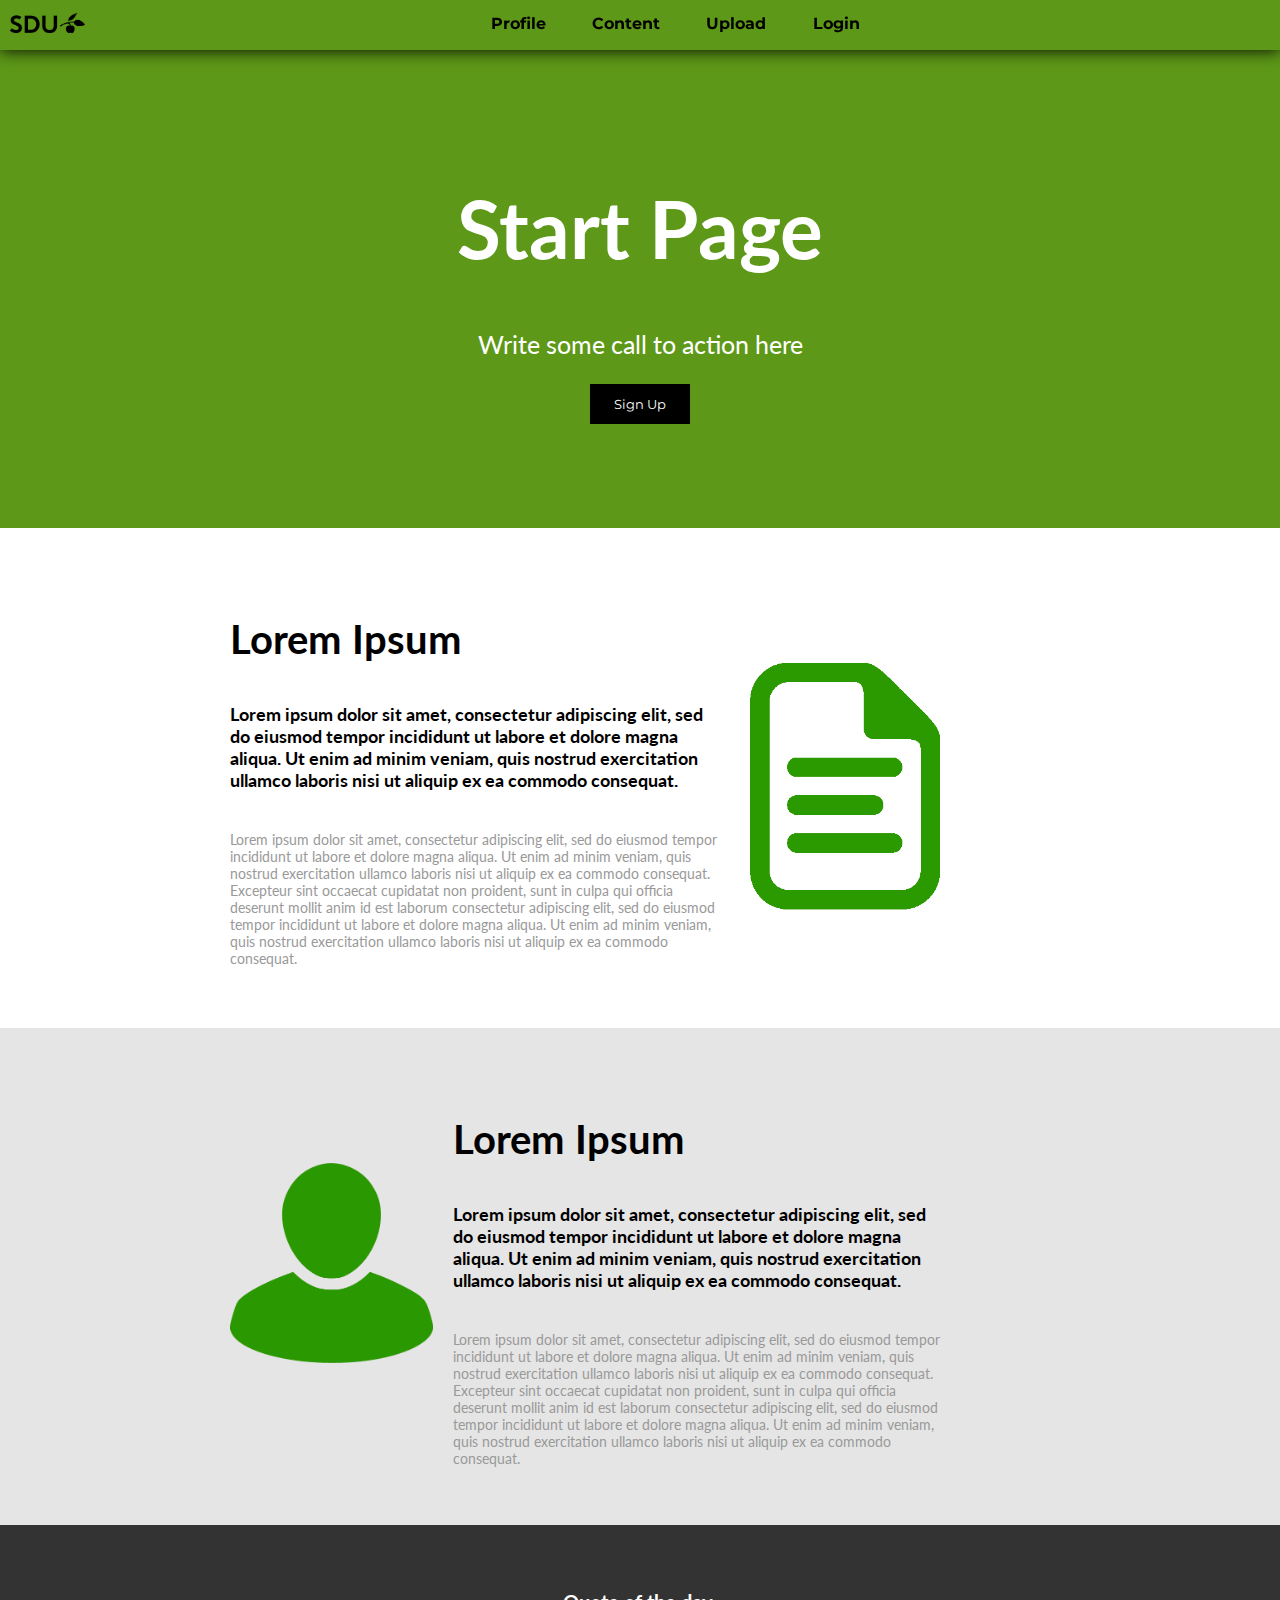
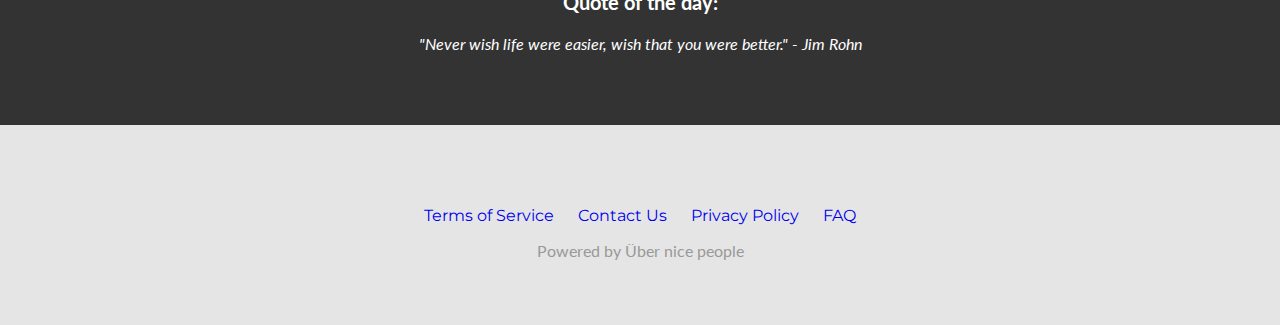
<file: index.html>
<!DOCTYPE html>
<html>
    <head>
        <title>Front page</title>
        <meta charset="UTF-8" />
        <link rel="stylesheet" href="css/stylesheet.css">
		<link rel="stylesheet" href="css/indexStylesheet.css">
        <link rel="stylesheet" href="https://fonts.googleapis.com/css?family=Lato">
        <link rel="stylesheet" href="https://fonts.googleapis.com/css?family=Montserrat">
    </head>
    <body>
       <div id="navBar">
       		<a href="index.html ">
       			<img id="sduLogo" src="img/SDU_BLACK_RGB_png.png" />
       		</a>
       		<div class="navBarLinks">
       			<a href="profile.html" class="homeLink">Profile</a>
       			<a href="content.html" class="ContentLink">Content</a>
       			<a href="upload.html" class="uploadLink">Upload</a>
       			<a href="login.html" class="loginLink">Login</a>
       		</div>
       </div>
       <div class="introduction">
       		<header class="frontPageHeader">
       			<h1 id="frontPageIntro">Start Page</h1>
       			<p id="frontPageParagaph">Write some call to action here</p>
       			<button id="signUpButton">Sign Up</button>
       		</header>
       </div>
       <div class="contentContainer">
       		<div class="contentWhite">
       			<div class="firstText">
       				<h1 class="contentHeader">Lorem Ipsum</h1>
       				<h5 class="contentTextBlack">Lorem ipsum dolor sit amet, consectetur adipiscing elit, sed do eiusmod tempor incididunt ut labore et dolore magna aliqua. 
       										Ut enim ad minim veniam, quis nostrud exercitation ullamco laboris nisi ut aliquip ex ea commodo consequat.</h5>
       					<p class="contentTextGrey">Lorem ipsum dolor sit amet, consectetur adipiscing elit, sed do eiusmod tempor incididunt ut labore et dolore magna aliqua. 
       										Ut enim ad minim veniam, quis nostrud exercitation ullamco laboris nisi ut aliquip ex ea commodo consequat. Excepteur sint
        									occaecat cupidatat non proident, sunt in culpa qui officia deserunt mollit anim id est laborum consectetur adipiscing elit, sed do eiusmod tempor incididunt ut labore 
        									et dolore magna aliqua. Ut enim ad minim veniam, quis nostrud exercitation ullamco
        									laboris nisi ut aliquip ex ea commodo consequat.</p>
       			</div>
       			<div class="firstImg">
       				<img id="firstFrontPageImg" src="img/SemesterProjektFileIMG.png" />
       			</div>
       		</div>
       </div>
       
       <div class="contentContainer2">
       		<div class="contentGrey">
       			<div class="firstImg">
       				<img id="secondFrontPageImg" src="img/SemesterProjektProfileIMG.png" />
       			</div>
       			<div class="secondText">
       				<h1 class="contentHeader">Lorem Ipsum</h1>
       				<h5 class="contentTextBlack">Lorem ipsum dolor sit amet, consectetur adipiscing elit, sed do eiusmod tempor incididunt ut labore et dolore magna aliqua. 
       										Ut enim ad minim veniam, quis nostrud exercitation ullamco laboris nisi ut aliquip ex ea commodo consequat.</h5>
       					<p class="contentTextGrey">Lorem ipsum dolor sit amet, consectetur adipiscing elit, sed do eiusmod tempor incididunt ut labore et dolore magna aliqua. 
       										Ut enim ad minim veniam, quis nostrud exercitation ullamco laboris nisi ut aliquip ex ea commodo consequat. Excepteur sint
        									occaecat cupidatat non proident, sunt in culpa qui officia deserunt mollit anim id est laborum consectetur adipiscing elit, sed do eiusmod tempor incididunt ut labore 
        									et dolore magna aliqua. Ut enim ad minim veniam, quis nostrud exercitation ullamco
        									laboris nisi ut aliquip ex ea commodo consequat.</p>
       			</div>
       		</div>
       </div>
       
       <div class="fillerContentContainer">
       		<h3 class="question">Quote of the day:</h3>
       		<p class="answer">"Never wish life were easier, wish that you were better." - Jim Rohn</p>
       </div>
       <div class="footerOutro">
       		<footer id="footer" class="indexClass">
       			<a href="#" id="footerLink1">Terms of Service</a>
       			<a href="#" id="footerLink2">Contact Us</a>
       			<a href="#" id="footerLink3">Privacy Policy</a>
       			<a href="#" id="footerLink4">FAQ</a>
       			<div class="poweredBY">
       				<p class="poweredBY2">Powered by Über nice people</p>
       			</div>
       		</footer>
       </div>
    </body>
</html>
</file>
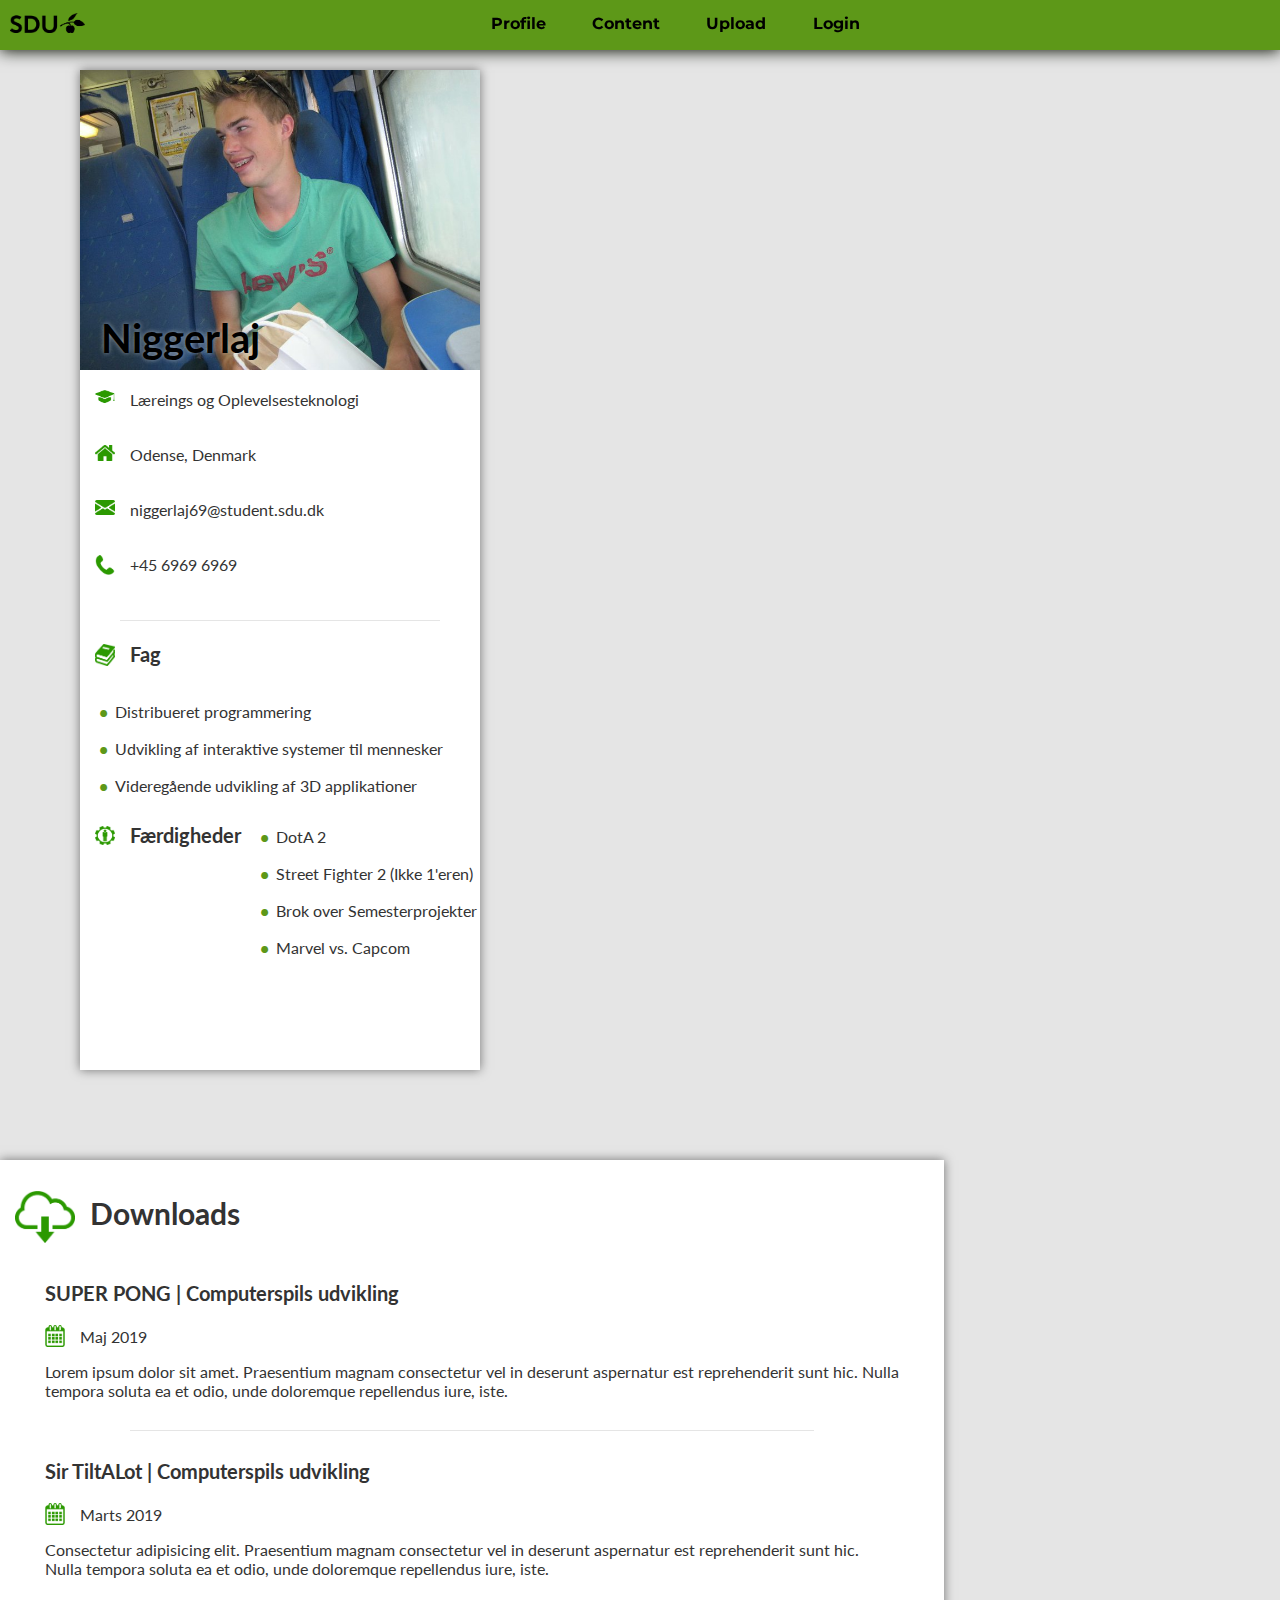
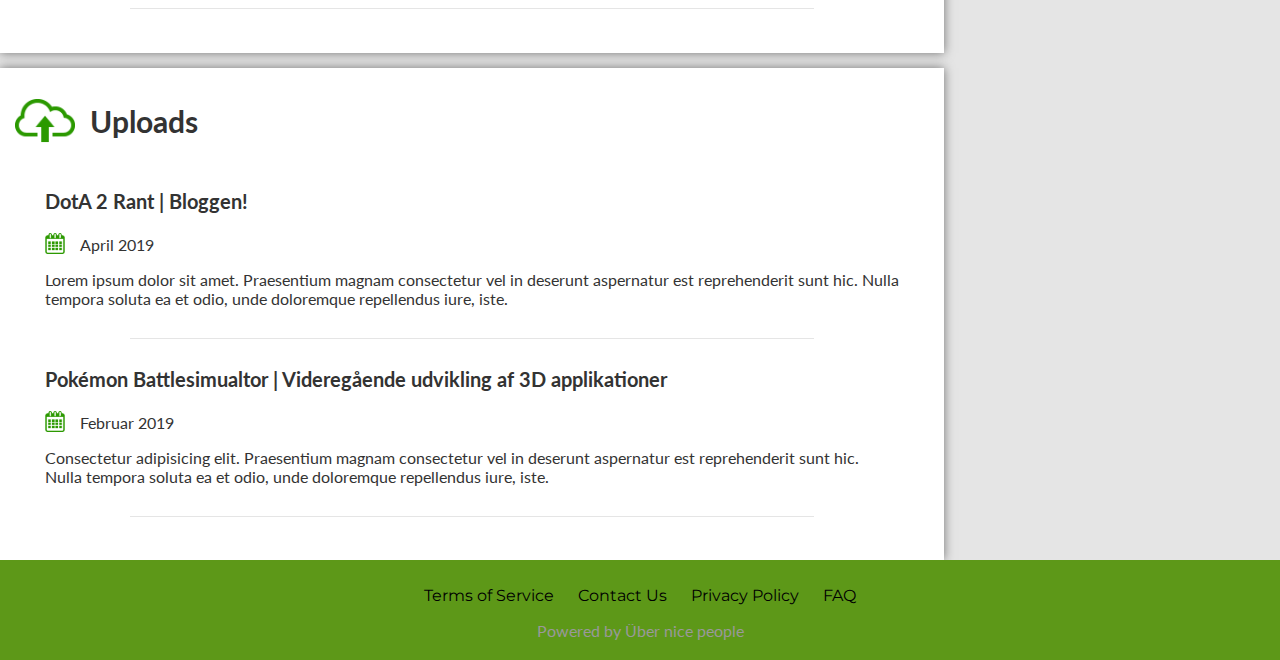
<file: profile.html>
<!DOCTYPE html>
<html>
    <head>
        <title>Profile page</title>
        <meta charset="UTF-8" />
		<link rel="stylesheet" href="css/stylesheet.css">
        <link rel="stylesheet" href="css/profileStylesheet.css">
        <link rel="stylesheet" href="https://fonts.googleapis.com/css?family=Lato">
        <link rel="stylesheet" href="https://fonts.googleapis.com/css?family=Montserrat">
    </head>
    <body>
    	<div id="navBar">
       		<a href="index.html ">
       			<img id="sduLogo" src="img/SDU_BLACK_RGB_png.png" />
       		</a>
       		<div class="navBarLinks">
       			<a href="profile.html" class="homeLink">Profile</a>
       			<a href="content.html" class="ContentLink">Content</a>
       			<a href="upload.html" class="uploadLink">Upload</a>
       			<a href="login.html" class="loginLink">Login</a>
       		</div>
    	</div>
    	
    	<div id="descriptionContainer">
    		<div class="description">
    			<div class="profileImageContainer">
    				<img class="profileImage" src="img/Nikkerlaj.jpg" />
    				<h3 class="profileImageName">Niggerlaj</h3>
    			</div>
    			<div class="profileDetails">
    				<div class="detailBlock">
    					<img class="detailIcon" src="img/UddannelseIcon.png"/>
    					<p class="detailText">Læreings og Oplevelsesteknologi</p>
    				</div>
    				<div class="detailBlock">
    					<img class="detailIcon" src="img/HouseIcon.png"/>
    					<p class="detailText">Odense, Denmark</p>
    				</div>
    				<div class="detailBlock">
    					<img class="detailIcon" src="img/MailIcon.png"/>
    					<p class="detailText">niggerlaj69@student.sdu.dk</p>
    				</div>
    				<div class="detailBlock">
    					<img class="detailIcon" src="img/PhoneIcon.png"/>
    					<p class="detailText">+45 6969 6969</p>
    				</div>
    			</div>
    		</div>
    		
    		<hr id="descriptionLine"/>
    		
    		<div class="subjectsContainer">
    			<img class="descriptionIcon" src="img/BookIcon.png"/>
    			<p class="subjectsText">Fag</p>
    			<ul class="subjectsList">
    				<li>Distribueret programmering</li>
    				<br />
    				<li>Udvikling af interaktive systemer til mennesker</li>
    				<br />
    				<li>Videregående udvikling af 3D applikationer</li>
    			</ul>
    			
    		</div>
    		<div class="skillsContainer">
    			<img class="descriptionIcon" src="img/FærdighederIcon.png"/>
    			<p class="subjectsText">Færdigheder</p>
    			<ul class="subjectsList">
    				<li>DotA 2</li>
    				<br />
    				<li>Street Fighter 2 (Ikke 1'eren)</li>
    				<br />
    				<li>Brok over Semesterprojekter</li>
    				<br />
    				<li>Marvel vs. Capcom</li>
    			</ul>
    		</div>
    	</div>
    	
    	<div class="downloads">
    		<img class="contentIMG" src="img/DownloadIcon.png"/>
    		<p class="contentHeadline">Downloads</p>
    		<div class="biggerContentBox">
    			<div class="contentBox">
    				<p class="contentTitle">SUPER PONG | Computerspils udvikling</p>
    				<img class="calenderIMG" src="img/CalenderIcon.png"/>
    				<p class="date"> Maj 2019</p>
    				<p class="contentDescription">Lorem ipsum dolor sit amet. Praesentium magnam consectetur vel in deserunt aspernatur est 
    					reprehenderit sunt hic. Nulla tempora soluta ea et odio, unde doloremque repellendus iure, iste.</p>
    				<hr class="contentLine" />
    			</div>
    			<div class="contentBox">
    				<p class="contentTitle">Sir TiltALot | Computerspils udvikling</p>
    				<img class="calenderIMG" src="img/CalenderIcon.png"/>
    				<p class="date"> Marts 2019</p>
    				<p class="contentDescription">Consectetur adipisicing elit. Praesentium magnam consectetur vel in deserunt aspernatur est 
    					reprehenderit sunt hic. Nulla tempora soluta ea et odio, unde doloremque repellendus iure, iste.</p>
    				<hr class="contentLine" />
    			</div>
    			<div class="contentBox">
    				<p class="contentTitle">Pac Man | Computerspils udvikling</p>
    				<img class="calenderIMG" src="img/CalenderIcon.png"/>
    				<p class="date"> November 2018</p>
    				<p class="contentDescription">Lorem ipsum dolor sit amet, consectetur adipisicing elit.</p>
    				<hr class="contentLine" />
    			</div>
    		</div>
    	</div>
    	<div class="uploads">
    		<img class="contentIMG" src="img/UploadIcon.png"/>
    		<p class="contentHeadline">Uploads</p>
    		<div class="biggerContentBox">
    			<div class="contentBox">
    				<p class="contentTitle">DotA 2 Rant | Bloggen!</p>
    				<img class="calenderIMG" src="img/CalenderIcon.png"/>
    				<p class="date"> April 2019</p>
    				<p class="contentDescription">Lorem ipsum dolor sit amet. Praesentium magnam consectetur vel in deserunt aspernatur est 
    					reprehenderit sunt hic. Nulla tempora soluta ea et odio, unde doloremque repellendus iure, iste.</p>
    				<hr class="contentLine" />
    			</div>
    			<div class="contentBox">
    				<p class="contentTitle">Pokémon Battlesimualtor | Videregående udvikling af 3D applikationer</p>
    				<img class="calenderIMG" src="img/CalenderIcon.png"/>
    				<p class="date"> Februar 2019</p>
    				<p class="contentDescription">Consectetur adipisicing elit. Praesentium magnam consectetur vel in deserunt aspernatur est 
    					reprehenderit sunt hic. Nulla tempora soluta ea et odio, unde doloremque repellendus iure, iste.</p>
    				<hr class="contentLine" />
    			</div>
    			<div class="contentBox">
    				<p class="contentTitle">Platform Runner | Spil programmering</p>
    				<img class="calenderIMG" src="img/CalenderIcon.png"/>
    				<p class="date"> December 2018</p>
    				<p class="contentDescription">Lorem ipsum dolor sit amet, consectetur adipisicing elit.</p>
    				<hr class="contentLine" />
    			</div>
    		</div>
    	</div>
    	
    	<div class="footerOutro">
       		<footer id="footer" class="profileClass">
       			<a href="#" id="footerLink1">Terms of Service</a>
       			<a href="#" id="footerLink2">Contact Us</a>
       			<a href="#" id="footerLink3">Privacy Policy</a>
       			<a href="#" id="footerLink4">FAQ</a>
       			<div class="poweredBY">
       				<p class="poweredBY2">Powered by Über nice people</p>
       			</div>
       		</footer>
       </div>
    	
    </body>
</html>
</file>
<file: css/stylesheet.css>
/*
Main Stylesheet is for shared variables?
*/

h1, h2, h3, h4, h5, h6, p{
	font-family: "Lato", sans-serif;
}
button, a{
	font-family: "Montserrat", sans-serif;
}

body {
	min-height: 100vh;
	padding: 0;
	margin: 0;
}


/*
Clear is for correcting possible float:; visual artifacts
*/

.clear {
  clear: both;
}

/*
NAVIGATION BAR
*/

#navBar {
	position: fixed;
	z-index: 1;
	width: 100%;
	height: 50px;
	top: 0;
	background-color: #5d9818;
	box-shadow: 0px 1px 15px #090f02;
}

#sduLogo{
	height: 20px;
	float: left;
	margin-top: 13px;
	margin-left: 10px;
}

.navBarLinks{
	text-align: center;
	display:block;
	margin: auto;
	padding: 14px;
}

.navBarLinks a{
	height: 100%;
	padding: 14px 2% 17px 2%;
	margin: -4px;
	color: #000000;
	background-color: #5d9818;
	text-decoration: none;
	font-weight: bold;
}
.navBarLinks a:hover{
	background-color: #afd775;
}

.navBarLinks a:visited{
	color: #000000;
}
.navBarLinks a:active{
	background-color: #6da22f;
}


#dummyNavBar { /* to push all elements down so the navbar dont cover them up*/
	width: 100%;
	height: 55px;	
}


/*
CONTENT mostly uniq so empty
*/

/*
footer
*/

#dummyFooter { /* to push all elements down so the footer dont cover them up*/
	width: 100%;
	height: 200px;	
}

.footerOutro{
	background-color: #E5E5E5;
	width: 100%;
	height: 200px;
	text-align: center;
}

#footer{
	padding-top: 80px;
}

.profileClass {
	padding-top: 25px !important;
}

#footer a{
	vertical-align: middle;
	margin-left: 10px;
	margin-right: 10px;
	text-decoration: none;
}
#footer a:hover{
	text-decoration:underline;
}
#footer a:visited{
	color: #000000;
}

.poweredBY2{
	font-family: "Lato", sans-serif;
	color:#999999
}
</file>
<file: css/indexStylesheet.css>
.frontPageHeader{
	padding: 126px 16px;
	text-align: center;
	background-color: #5d9818;
	margin: 0;
}
#frontPageIntro {
	color: #ffffff;
	font-size: 80px;
}
#frontPageParagaph{
	color: #ffffff;
	font-size: 25px;
}
#signUpButton{
	background-color: #000000;
	color: #ffffff;
	border: none;
	height: 40px;
	width: 100px;
}
#signUpButton:hover{
	background-color: #323232;
}
#signUpButton:focus{
	outline: 0;
}
#signUpButton:active{
	background-color: #191919;
}

.contentContainer{
	width: 100%;
	height: 400px;
	background-color: #FFFFFF;
	margin-top: -22px;
}
.contentContainer2{
	width: 100%;
	height: 400px;
	margin-top: 100px;
	padding-bottom: 100px;
	background-color: #e5e5e5;
}
.contentWhite{
	padding-top: 60px;
	margin-left: 18%;
	margin-right: 18%;
	width: 64%;
}
.contentGrey{
	padding-top: 60px;
	margin-left: 18%;
	margin-right: 18%;
	width: 64%;
}
.firstText{
	width:60%;
	float: left;
}
.secondText{
	width: 60%;
	float: left;
}
.contentHeader{
	font-size: 40px;
}

.contentTextBlack{
	font-size: 18px;
	padding-top: 10px;
	padding-bottom: 10px;
}
.contentTextGrey{
	font-size: 14px;
	color: #999999;
}

#firstFrontPageImg{
	float: left;
	padding-top: 75px;
	height: 250px;
}
#secondFrontPageImg{
	float: left;
	padding-top: 75px;
	padding-right: 20px;
	height: 200px;
}
.fillerContentContainer{
	text-align: center;
	margin-top: -23px;
	background-color: #333333;
	width: 100%;
	height: 200px;
}
.question{
	font-weight: bold;
	color: #ffffff;
	font-size: 20px;
	padding-top: 65px;
}
.answer{
	font-style: italic;
	color: #ffffff;
	padding-bottom: 10px;
}
</file>
<file: css/profileStylesheet.css>
body {
	background-color:#e5e5e5;
}
li{
	font-family: "Lato", sans-serif;
}

.navBar {
	position: fixed;
	z-index: 1;
	width: 100%;
	height: 50px;
	top: 0;	
	background-color: #5d9818;
	box-shadow: 0px 1px 15px #090f02;
}

/*
CONTENT
*/

ul {
  list-style: none; /* Remove default bullets */
}

ul li:before {
  content: "\2022";  /* Add content: \2022 is the CSS Code/unicode for a bullet */
  color: #5D9818; /* Change the color */
  font-weight: bold; /* If you want it to be bold */
  display: inline-block; /* Needed to add space between the bullet and the text */ 
  width: 1em; /* Also needed for space (tweak if needed) */
  margin-left: -1em; /* Also needed for space (tweak if needed) */
}
/* width */
.biggerContentBox::-webkit-scrollbar {
  width: 10px;
}
 
/* Handle */
.biggerContentBox::-webkit-scrollbar-thumb {
  background: #E5E5E5; 
  border-radius: 10px;
}

/* Handle on hover */
.biggerContentBox::-webkit-scrollbar-thumb:hover {
  background: #b2b2b2; 
}


#descriptionContainer{
	float: left;
	width: 400px;
	height: 1000px;
	margin-left: 80px;
	margin-top: 70px;
	margin-bottom: 20px;
	margin-right: 15px;
	background-color: #ffffff;
	box-shadow: 0px 0px 10px 0px rgba(0,0,0,0.5);
}
.profileImageContainer{
	width: 400px;
	height: 300px;
	text-align: center;
}
.profileImage{
	width: 400px;
}
.profileImageName{
	position: relative;
	bottom: 100px;
	left: -100px;
	font-size: 40px;
	text-shadow: 0px 0px 5px rgba(255,255,255,0.5);
}
.detailBlock{
	display:block;
	float:left;
}
.detailIcon{
	float: left;
	width: 20px;
	margin-left: 15px;
	margin-right: 15px;
	margin-top: 20px;
}
.detailText{
	float: left;
	padding-top: 4px;
	color:#333333;
}
#descriptionLine{
	margin-top: 250px;
	width: 80%;
	border: 0;
	background-color:#E5E5E5;
	height: 1px;
}
.descriptionIcon{
	float: left;
	width: 20px;
	margin-left: 15px;
	margin-right: 15px;
	margin-top: 15px;
}
.subjectsText{
	float: left;
	margin-top: 12.5px;
	font-size: 20px;
	font-weight: bold;
	color:#333333;
}
.subjectsList{
	float: left;
	margin-left: -5px;
}
.subjectsList li{
	color:#333333;
}
.uploads{
	float: left;
	margin-top: 15px;
	width: 944px;
	top: 0;
	height: 492.5px;
	background-color: #FFFFFF;
	box-shadow: 0px 0px 10px 0px rgba(0,0,0,0.5);
}
.downloads{
	float: left;
	width: 944px;
	margin-top: 70px;
	height: 492.5px;
	background-color: #FFFFFF;
	box-shadow: 0px 0px 10px 0px rgba(0,0,0,0.5);
}
.contentIMG{
	float: left;
	width: 60px;
	margin-left: 15px;
	margin-right: 15px;
	margin-top: 30px;
}
.contentHeadline{
	float: left;
	font-size: 30px;
	padding-top: 5px;
	font-weight: bold;
	color:#333333;
}
.biggerContentBox{
	margin-left: 45px;
	width: 854px;
	height: 365px;
	overflow-y: scroll;
}
.contentBox{
	float: left;
}
.contentTitle{
	float: left;
	font-size: 20px;
	font-weight: bold;
	color: #333333;
	
}
.calenderIMG{
	clear: both;
	float: left;
	width: 20px;
	margin-right: 15px;
}
.date{
	float: left;
	margin-top: 2px;
	color: #333333;
}
.contentDescription{
	clear: both;
	margin-top: 0px;
	color: #333333;
}
.contentLine{
	margin-top: 30px;
	width: 80%;
	border: 0;
	background-color:#E5E5E5;
	height: 1px;
	
}

/*
footer
*/

.footerOutro{
	background-color: #5d9818;
	float:left;
	width: 100%;
	height: 100px;
	text-align: center;
}

#footerLink1, #footerLink2, #footerLink3, #footerLink4{
	color:#000000;
}
</file>
